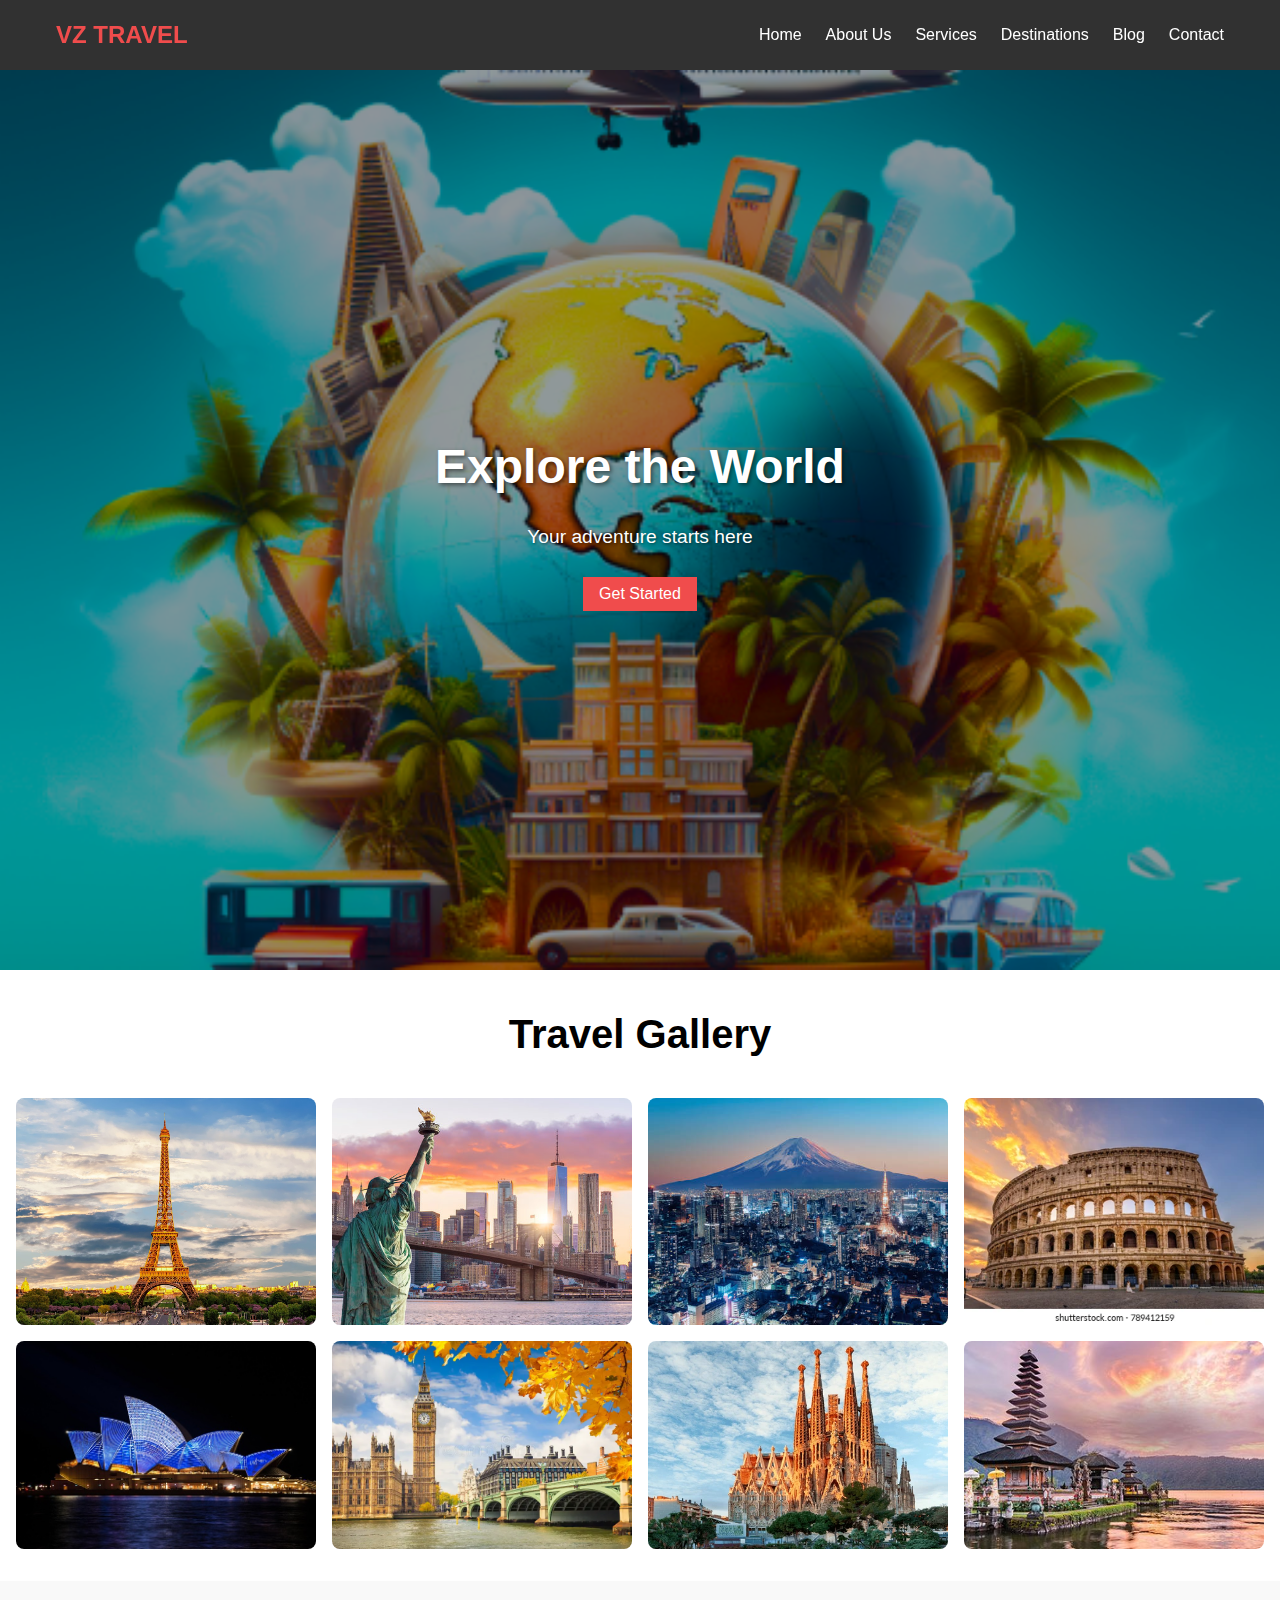
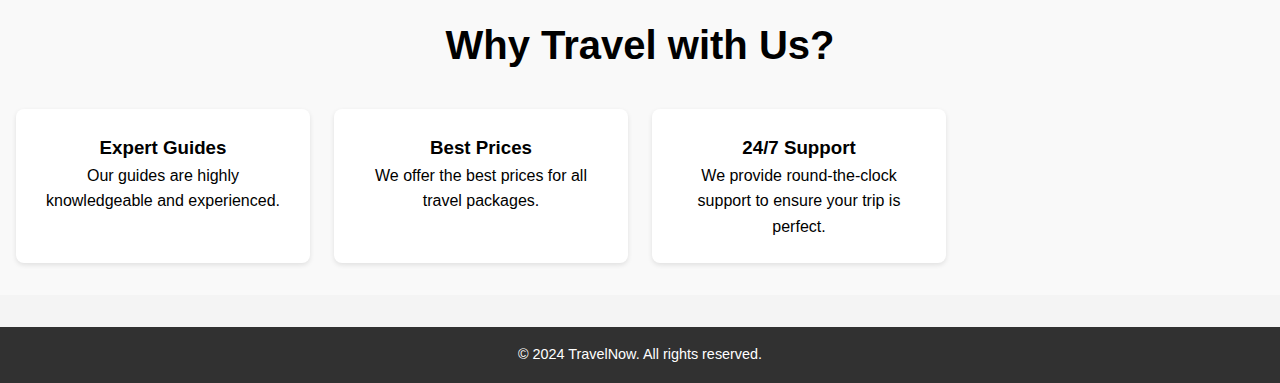
<file: index.html>
<!DOCTYPE html>
<html lang="en">
<head>
    <meta charset="UTF-8">
    <meta name="viewport" content="width=device-width, initial-scale=1.0">
    <title>VZ TRAVEL | Home</title>
    <link rel="stylesheet" href="styles.css">
</head>
<body>
    <header>
        <nav>
            <div class="logo">VZ TRAVEL</div>
            <ul class="nav-links">
                <li><a href="index.html">Home</a></li>
                <li><a href="about.html">About Us</a></li>
                <li><a href="services.html">Services</a></li>
                <li><a href="destinations.html">Destinations</a></li>
                <li><a href="blog.html">Blog</a></li>
                <li><a href="contact.html">Contact</a></li>
            </ul>
            <div class="menu-toggle">
                <div class="hamburger"></div>
            </div>
        </nav>
    </header>
    <section id="home" class="hero">
        <div class="hero-content">
            <h1>Explore the World</h1>
            <p>Your adventure starts here</p>
            <button>Get Started</button>
        </div>
    </section>
    <section id="gallery" class="gallery">
        <h2>Travel Gallery</h2>
        <div class="gallery-container">
            <div class="gallery-item"><img src="images/paris.jpg" alt="Paris"></div>
            <div class="gallery-item"><img src="images/new-york.jpg" alt="New York"></div>
            <div class="gallery-item"><img src="images/tokyo.jpg" alt="Tokyo"></div>
            <div class="gallery-item"><img src="images/rome.jpg" alt="Rome"></div>
            <div class="gallery-item"><img src="images/sydney.jpg" alt="Sydney"></div>
            <div class="gallery-item"><img src="images/london.jpg" alt="London"></div>
            <div class="gallery-item"><img src="images/barcelona.jpg" alt="Barcelona"></div>
            <div class="gallery-item"><img src="images/bali.jpg" alt="Bali"></div>
        </div>
    </section>
    <section id="highlights" class="highlights">
        <h2>Why Travel with Us?</h2>
        <div class="highlights-container">
            <div class="highlight-item">
                <h3>Expert Guides</h3>
                <p>Our guides are highly knowledgeable and experienced.</p>
            </div>
            <div class="highlight-item">
                <h3>Best Prices</h3>
                <p>We offer the best prices for all travel packages.</p>
            </div>
            <div class="highlight-item">
                <h3>24/7 Support</h3>
                <p>We provide round-the-clock support to ensure your trip is perfect.</p>
            </div>
        </div>
    </section>
    <footer>
        <p>&copy; 2024 TravelNow. All rights reserved.</p>
    </footer>
    <script src="scripts.js"></script>
</body>
</html>
</file>
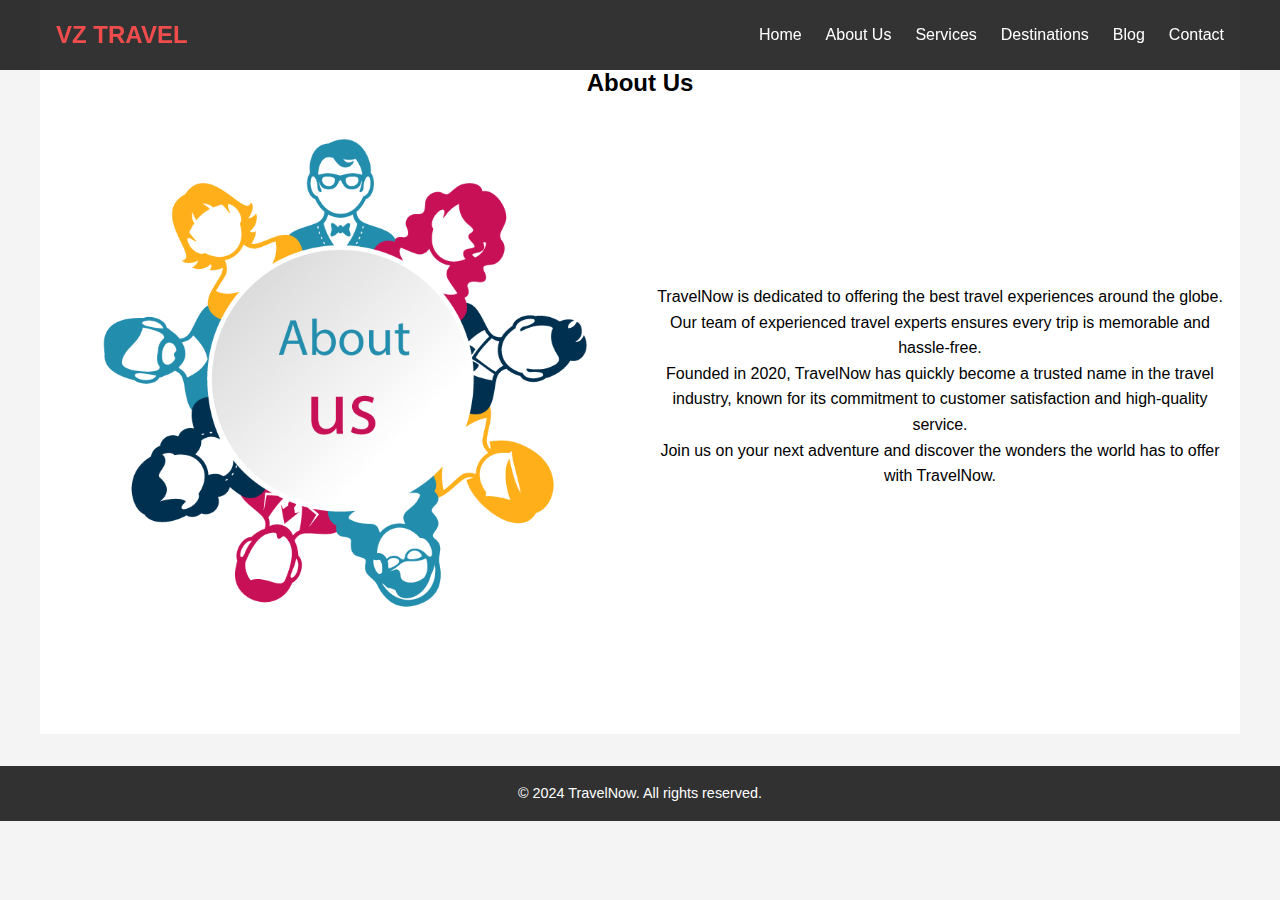
<file: about.html>
<!DOCTYPE html>
<html lang="en">
<head>
    <meta charset="UTF-8">
    <meta name="viewport" content="width=device-width, initial-scale=1.0">
    <title>VZ TRAVEL | About Us</title>
    <link rel="stylesheet" href="styles.css">
</head>
<body>
    <header>
        <nav>
            <div class="logo">VZ TRAVEL</div>
            <ul class="nav-links">
                <li><a href="index.html">Home</a></li>
                <li><a href="about.html">About Us</a></li>
                <li><a href="services.html">Services</a></li>
                <li><a href="destinations.html">Destinations</a></li>
                <li><a href="blog.html">Blog</a></li>
                <li><a href="contact.html">Contact</a></li>
            </ul>
            <div class="menu-toggle">
                <div class="hamburger"></div>
            </div>
        </nav>
    </header>
    <section id="about" class="about">
        <h2>About Us</h2>
        <div class="about-content">
            <img src="images/about.jpg" alt="About Us">
            <div class="about-text">
                <p>TravelNow is dedicated to offering the best travel experiences around the globe. Our team of experienced travel experts ensures every trip is memorable and hassle-free.</p>
                <p>Founded in 2020, TravelNow has quickly become a trusted name in the travel industry, known for its commitment to customer satisfaction and high-quality service.</p>
                <p>Join us on your next adventure and discover the wonders the world has to offer with TravelNow.</p>
            </div>
        </div>
    </section>
    <footer>
        <p>&copy; 2024 TravelNow. All rights reserved.</p>
    </footer>
    <script src="scripts.js"></script>
</body>
</html>
</file>
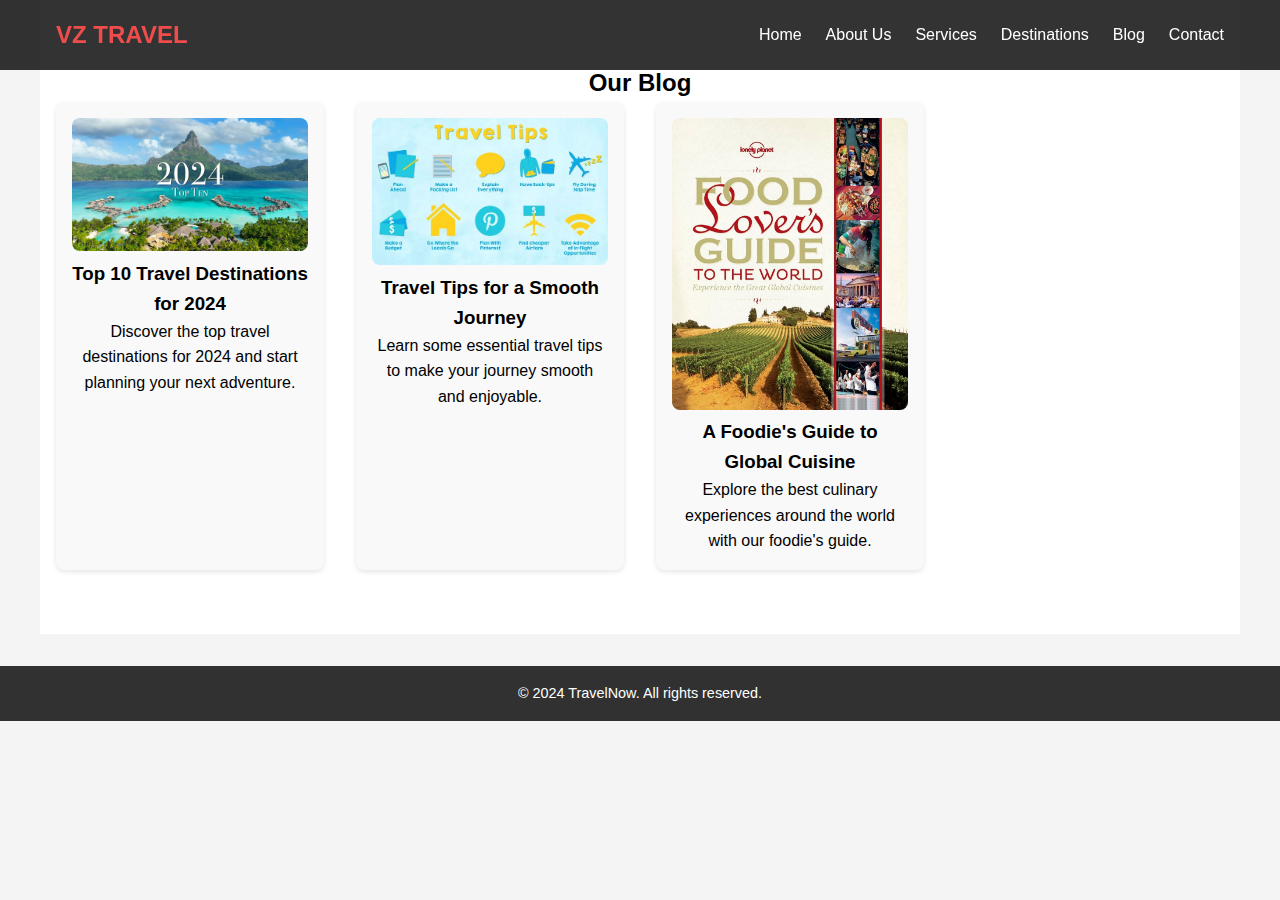
<file: blog.html>
<!DOCTYPE html>
<html lang="en">
<head>
    <meta charset="UTF-8">
    <meta name="viewport" content="width=device-width, initial-scale=1.0">
    <title>VZ TRAVEL | Blog</title>
    <link rel="stylesheet" href="styles.css">
</head>
<body>
    <header>
        <nav>
            <div class="logo">VZ TRAVEL</div>
            <ul class="nav-links">
                <li><a href="index.html">Home</a></li>
                <li><a href="about.html">About Us</a></li>
                <li><a href="services.html">Services</a></li>
                <li><a href="destinations.html">Destinations</a></li>
                <li><a href="blog.html">Blog</a></li>
                <li><a href="contact.html">Contact</a></li>
            </ul>
            <div class="menu-toggle">
                <div class="hamburger"></div>
            </div>
        </nav>
    </header>
    <section id="blog" class="blog">
        <h2>Our Blog</h2>
        <div class="blog-container">
            <div class="blog-post">
                <img src="images/blog1.jpg" alt="Blog Post 1">
                <h3>Top 10 Travel Destinations for 2024</h3>
                <p>Discover the top travel destinations for 2024 and start planning your next adventure.</p>
            </div>
            <div class="blog-post">
                <img src="images/blog2.jpg" alt="Blog Post 2">
                <h3>Travel Tips for a Smooth Journey</h3>
                <p>Learn some essential travel tips to make your journey smooth and enjoyable.</p>
            </div>
            <div class="blog-post">
                <img src="images/blog3.jpg" alt="Blog Post 3">
                <h3>A Foodie's Guide to Global Cuisine</h3>
                <p>Explore the best culinary experiences around the world with our foodie's guide.</p>
            </div>
        </div>
    </section>
    <footer>
        <p>&copy; 2024 TravelNow. All rights reserved.</p>
    </footer>
    <script src="scripts.js"></script>
</body>
</html>
</file>
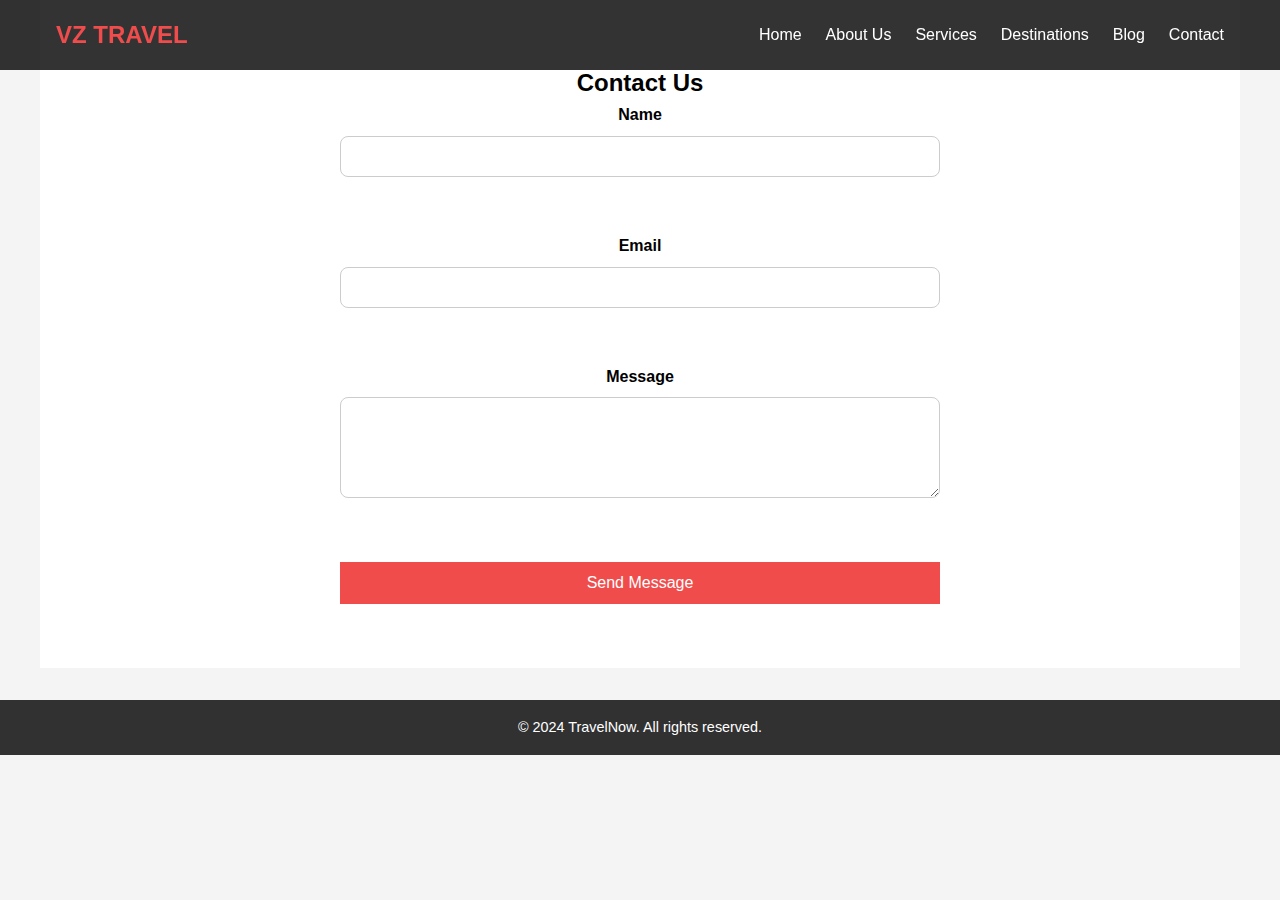
<file: contact.html>
<!DOCTYPE html>
<html lang="en">
<head>
    <meta charset="UTF-8">
    <meta name="viewport" content="width=device-width, initial-scale=1.0">
    <title>VZ TRAVEL | Contact</title>
    <link rel="stylesheet" href="styles.css">
</head>
<body>
    <header>
        <nav>
            <div class="logo">VZ TRAVEL</div>
            <ul class="nav-links">
                <li><a href="index.html">Home</a></li>
                <li><a href="about.html">About Us</a></li>
                <li><a href="services.html">Services</a></li>
                <li><a href="destinations.html">Destinations</a></li>
                <li><a href="blog.html">Blog</a></li>
                <li><a href="contact.html">Contact</a></li>
            </ul>
            <div class="menu-toggle">
                <div class="hamburger"></div>
            </div>
        </nav>
    </header>
    <section id="contact" class="contact">
        <h2>Contact Us</h2>
        <form>
            <div class="form-group">
                <label for="name">Name</label>
                <input type="text" id="name" name="name" required>
            </div>
            <div class="form-group">
                <label for="email">Email</label>
                <input type="email" id="email" name="email" required>
            </div>
            <div class="form-group">
                <label for="message">Message</label>
                <textarea id="message" name="message" rows="5" required></textarea>
            </div>
            <button type="submit">Send Message</button>
        </form>
    </section>
    <footer>
        <p>&copy; 2024 TravelNow. All rights reserved.</p>
    </footer>
    <script src="scripts.js"></script>
</body>
</html>
</file>
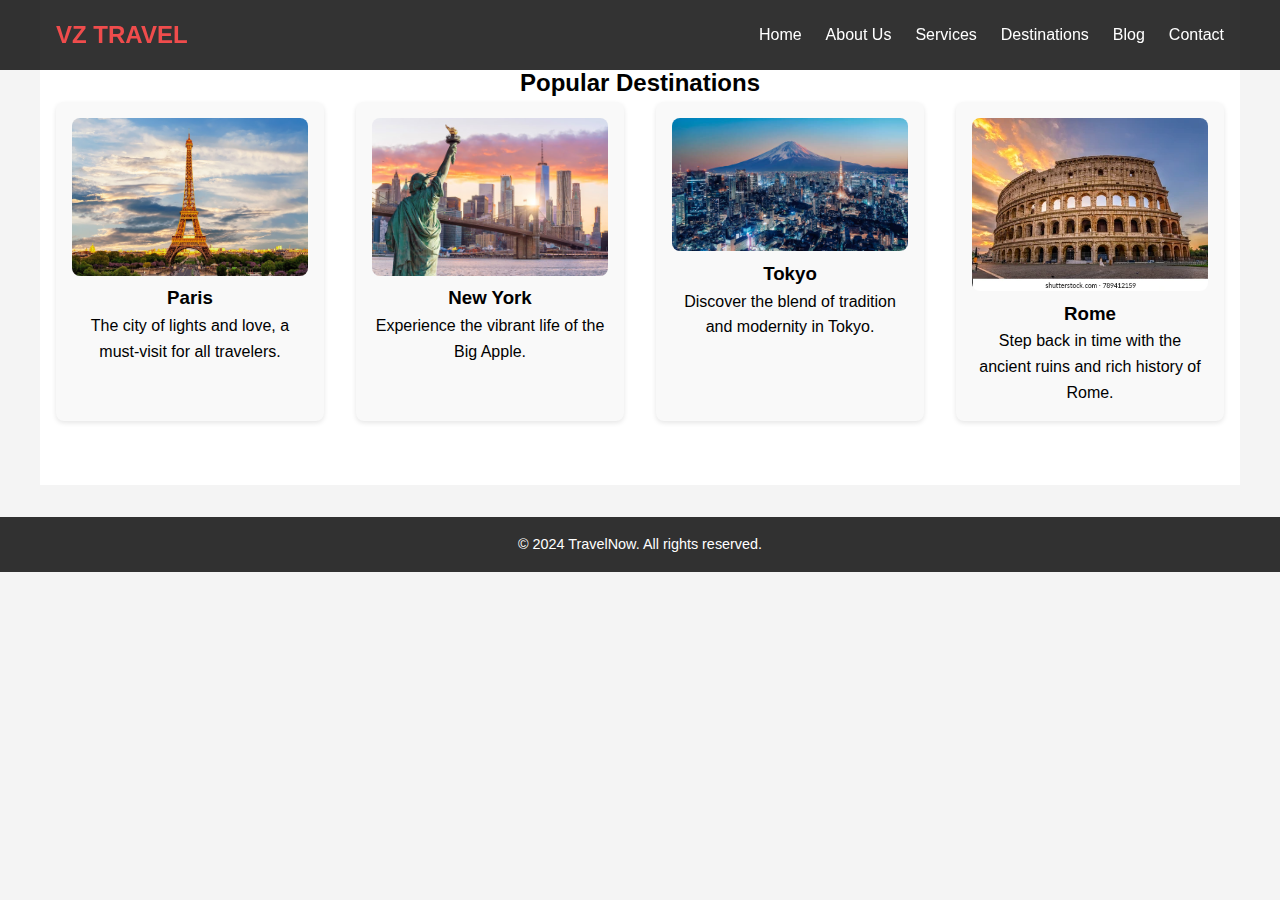
<file: destinations.html>
<!DOCTYPE html>
<html lang="en">
<head>
    <meta charset="UTF-8">
    <meta name="viewport" content="width=device-width, initial-scale=1.0">
    <title>VZ TRAVEL | Destinations</title>
    <link rel="stylesheet" href="styles.css">
</head>
<body>
    <header>
        <nav>
            <div class="logo">VZ TRAVEL</div>
            <ul class="nav-links">
                <li><a href="index.html">Home</a></li>
                <li><a href="about.html">About Us</a></li>
                <li><a href="services.html">Services</a></li>
                <li><a href="destinations.html">Destinations</a></li>
                <li><a href="blog.html">Blog</a></li>
                <li><a href="contact.html">Contact</a></li>
            </ul>
            <div class="menu-toggle">
                <div class="hamburger"></div>
            </div>
        </nav>
    </header>
    <section id="destinations" class="destinations">
        <h2>Popular Destinations</h2>
        <div class="destinations-container">
            <div class="destination-item">
                <img src="images/paris.jpg" alt="Paris">
                <h3>Paris</h3>
                <p>The city of lights and love, a must-visit for all travelers.</p>
            </div>
            <div class="destination-item">
                <img src="images/new-york.jpg" alt="New York">
                <h3>New York</h3>
                <p>Experience the vibrant life of the Big Apple.</p>
            </div>
            <div class="destination-item">
                <img src="images/tokyo.jpg" alt="Tokyo">
                <h3>Tokyo</h3>
                <p>Discover the blend of tradition and modernity in Tokyo.</p>
            </div>
            <div class="destination-item">
                <img src="images/rome.jpg" alt="Rome">
                <h3>Rome</h3>
                <p>Step back in time with the ancient ruins and rich history of Rome.</p>
            </div>
        </div>
    </section>
    <footer>
        <p>&copy; 2024 TravelNow. All rights reserved.</p>
    </footer>
    <script src="scripts.js"></script>
</body>
</html>
</file>
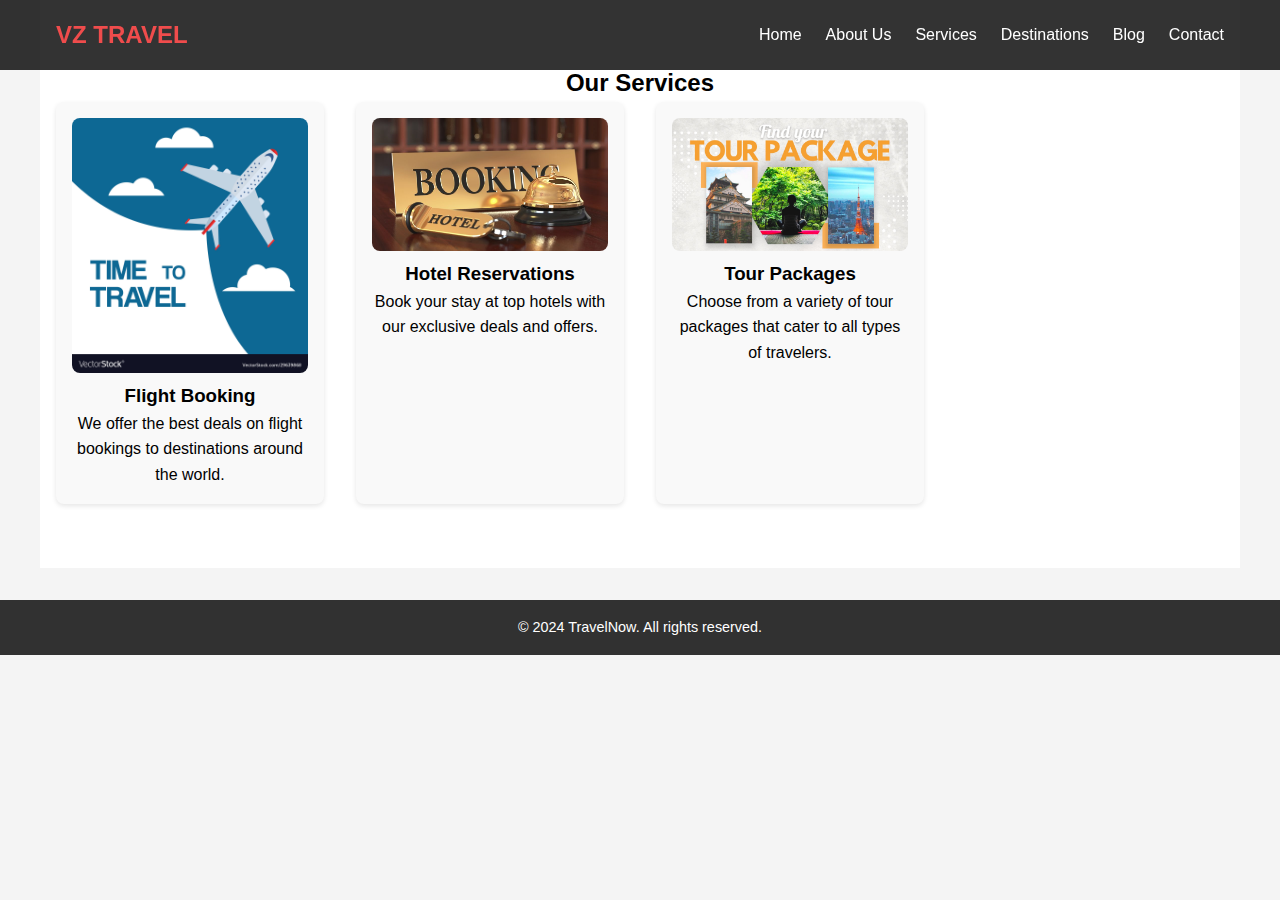
<file: services.html>
<!DOCTYPE html>
<html lang="en">
<head>
    <meta charset="UTF-8">
    <meta name="viewport" content="width=device-width, initial-scale=1.0">
    <title>VZ TRAVEL | Services</title>
    <link rel="stylesheet" href="styles.css">
</head>
<body>
    <header>
        <nav>
            <div class="logo">VZ TRAVEL</div>
            <ul class="nav-links">
                <li><a href="index.html">Home</a></li>
                <li><a href="about.html">About Us</a></li>
                <li><a href="services.html">Services</a></li>
                <li><a href="destinations.html">Destinations</a></li>
                <li><a href="blog.html">Blog</a></li>
                <li><a href="contact.html">Contact</a></li>
            </ul>
            <div class="menu-toggle">
                <div class="hamburger"></div>
            </div>
        </nav>
    </header>
    <section id="services" class="services">
        <h2>Our Services</h2>
        <div class="services-container">
            <div class="service-item">
                <img src="images/service1.jpg" alt="Service 1">
                <h3>Flight Booking</h3>
                <p>We offer the best deals on flight bookings to destinations around the world.</p>
            </div>
            <div class="service-item">
                <img src="images/service2.jpg" alt="Service 2">
                <h3>Hotel Reservations</h3>
                <p>Book your stay at top hotels with our exclusive deals and offers.</p>
            </div>
            <div class="service-item">
                <img src="images/service3.jpg" alt="Service 3">
                <h3>Tour Packages</h3>
                <p>Choose from a variety of tour packages that cater to all types of travelers.</p>
            </div>
        </div>
    </section>
    <footer>
        <p>&copy; 2024 TravelNow. All rights reserved.</p>
    </footer>
    <script src="scripts.js"></script>
</body>
</html>
</file>
<file: styles.css>
/* General Styles */
* {
    box-sizing: border-box;
    margin: 0;
    padding: 0;
}

body {
    font-family: 'Helvetica Neue', sans-serif;
    line-height: 1.6;
    background-color: #f4f4f4;
}

header {
    background: rgba(0, 0, 0, 0.8);
    color: #fff;
    padding: 1rem 0;
    position: fixed;
    width: 100%;
    top: 0;
    z-index: 1000;
}

nav {
    display: flex;
    justify-content: space-between;
    align-items: center;
    max-width: 1200px;
    margin: auto;
    padding: 0 1rem;
}

.logo {
    font-size: 1.5rem;
    font-weight: bold;
    color: #f04c4c;
}

.nav-links {
    display: flex;
    list-style: none;
}

.nav-links li {
    margin-left: 1.5rem;
}

.nav-links a {
    color: #fff;
    text-decoration: none;
    font-size: 1rem;
    transition: color 0.3s ease;
}

.nav-links a:hover {
    color: #f04c4c;
}

.menu-toggle {
    display: none;
    flex-direction: column;
    cursor: pointer;
}

.menu-toggle .hamburger,
.menu-toggle .hamburger::before,
.menu-toggle .hamburger::after {
    width: 25px;
    height: 3px;
    background: #fff;
    margin: 4px 0;
    transition: all 0.3s ease-in-out;
}

.hero {
    background: url('images/hero.jpg') no-repeat center center/cover;
    color: #fff;
    height: 100vh;
    display: flex;
    align-items: center;
    justify-content: center;
    text-align: center;
    position: relative;
    margin-top: 70px;
}

.hero::before {
    content: '';
    position: absolute;
    top: 0;
    left: 0;
    right: 0;
    bottom: 0;
    background: rgba(0, 0, 0, 0.4);
}

.hero-content {
    position: relative;
    z-index: 1;
    max-width: 700px;
    padding: 0 1rem;
}

.hero-content h1 {
    font-size: 3rem;
    margin-bottom: 1rem;
    text-shadow: 2px 2px 4px rgba(0, 0, 0, 0.5);
}

.hero-content p {
    font-size: 1.2rem;
    margin-bottom: 1.5rem;
    text-shadow: 1px 1px 3px rgba(0, 0, 0, 0.5);
}

button {
    padding: 0.5rem 1rem;
    border: none;
    background: #f04c4c;
    color: #fff;
    font-size: 1rem;
    cursor: pointer;
    transition: background 0.3s ease;
}

button:hover {
    background: #d93b3b;
}

.gallery {
    padding: 2rem 0;
    background: #fff;
    text-align: center;
}

.gallery h2 {
    margin-bottom: 2rem;
    font-size: 2.5rem;
}

.gallery-container {
    display: grid;
    grid-template-columns: repeat(auto-fill, minmax(250px, 1fr));
    gap: 1rem;
    padding: 0 1rem;
}

.gallery-item {
    position: relative;
    overflow: hidden;
    border-radius: 8px;
}

.gallery-item img {
    width: 100%;
    height: 100%;
    object-fit: cover;
    transition: transform 0.3s ease;
}

.gallery-item:hover img {
    transform: scale(1.1);
}

.highlights {
    padding: 2rem 1rem;
    background: #f9f9f9;
    text-align: center;
}

.highlights h2 {
    margin-bottom: 2rem;
    font-size: 2.5rem;
}

.highlights-container {
    display: grid;
    grid-template-columns: repeat(auto-fill, minmax(250px, 1fr));
    gap: 1.5rem;
}

.highlight-item {
    background: #fff;
    padding: 1.5rem;
    border-radius: 8px;
    box-shadow: 0 2px 5px rgba(0, 0, 0, 0.1);
}

footer {
    background: rgba(0, 0, 0, 0.8);
    color: #fff;
    text-align: center;
    padding: 1rem 0;
    margin-top: 2rem;
}

footer p {
    margin: 0;
    font-size: 0.9rem;
}

.about, .services, .destinations, .blog, .contact {
    padding: 4rem 1rem;
    background: #fff;
    text-align: center;
    max-width: 1200px;
    margin: auto;
}

.about-content, .services-container, .destinations-container, .blog-container, .contact form {
    display: grid;
    gap: 2rem;
}

.about-content {
    grid-template-columns: 1fr 1fr;
}

.about-content img {
    width: 100%;
    height: auto;
    border-radius: 8px;
}

.about-text {
    display: flex;
    flex-direction: column;
    justify-content: center;
}

.services-container, .destinations-container, .blog-container {
    grid-template-columns: repeat(auto-fill, minmax(250px, 1fr));
}

.service-item, .destination-item, .blog-post {
    background: #f9f9f9;
    padding: 1rem;
    border-radius: 8px;
    box-shadow: 0 2px 5px rgba(0, 0, 0, 0.1);
}

.service-item img, .destination-item img, .blog-post img {
    width: 100%;
    height: auto;
    border-radius: 8px;
}

.contact form {
    max-width: 600px;
    margin: auto;
}

.form-group {
    margin-bottom: 1.5rem;
}

label {
    display: block;
    margin-bottom: 0.5rem;
    font-weight: bold;
}

input[type="text"], input[type="email"], textarea {
    width: 100%;
    padding: 0.75rem;
    border: 1px solid #ccc;
    border-radius: 8px;
}

textarea {
    resize: vertical;
}

button[type="submit"] {
    width: 100%;
    padding: 0.75rem;
    background: #f04c4c;
    border: none;
    color: #fff;
    font-size: 1rem;
    cursor: pointer;
    transition: background 0.3s ease;
}

button[type="submit"]:hover {
    background: #d93b3b;
}

/* Responsive Styles */
@media (max-width: 768px) {
    .about-content {
        grid-template-columns: 1fr;
    }

    .nav-links {
        display: none;
        flex-direction: column;
        width: 100%;
        background: rgba(0, 0, 0, 0.9);
        position: absolute;
        top: 70px;
        left: 0;
    }

    .nav-links li {
        margin: 1.5rem 0;
        text-align: center;
    }

    .menu-toggle {
        display: flex;
    }

    .menu-toggle.active .hamburger {
        transform: rotate(45deg);
    }

    .menu-toggle.active .hamburger::before {
        transform: rotate(-90deg);
        top: 0;
    }

    .menu-toggle.active .hamburger::after {
        transform: rotate(90deg);
        bottom: 0;
    }

    .menu-toggle.active + .nav-links {
        display: flex;
    }
}
</file>
